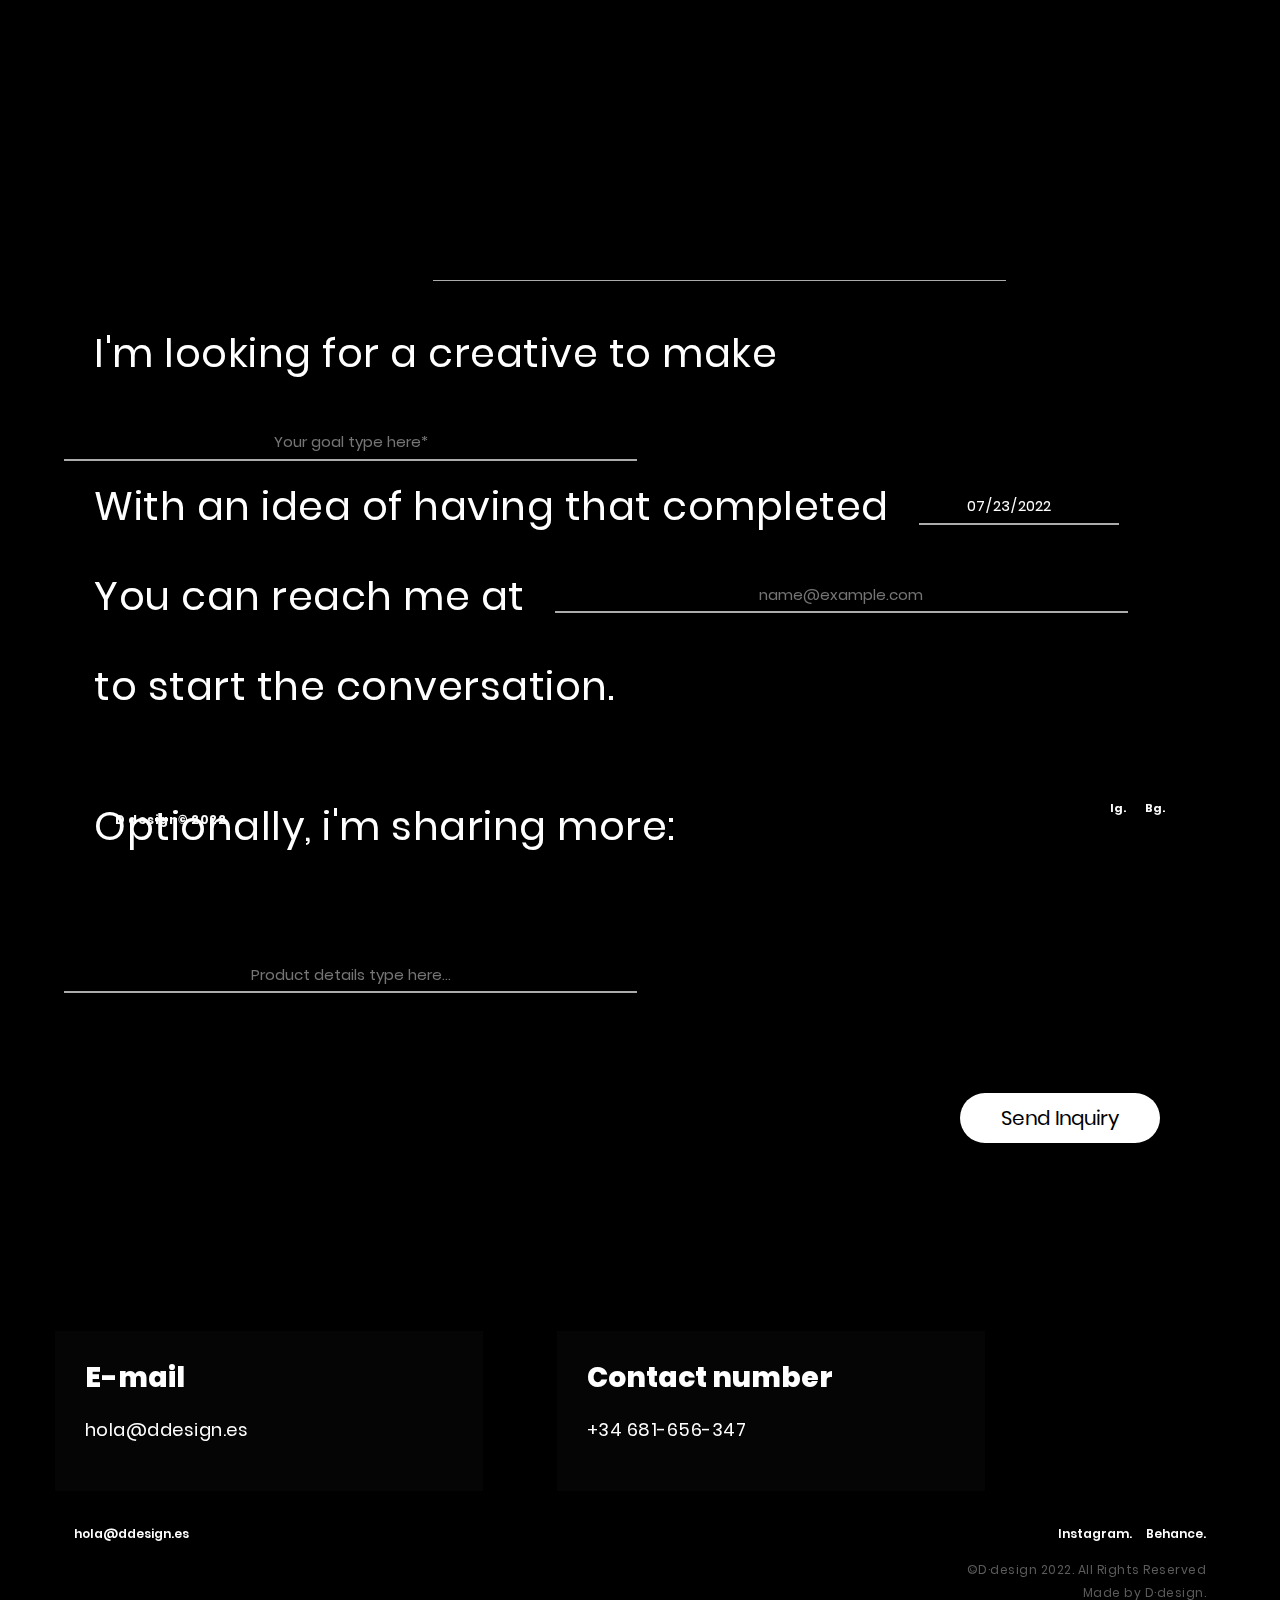
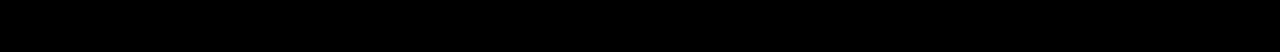
<file: blog-detail.html>
<!DOCTYPE html>
<html lang=en>
<head>
<meta charset=UTF-8>
<meta name=viewport content="width=device-width, initial-scale=1.0">
<meta http-equiv=X-UA-Compatible content="ie=edge">
<title>Ddesign-Start</title>
<link rel=stylesheet href=assets/css/plugin.css>
<link rel=stylesheet href=assets/css/main.css>
<link rel=stylesheet href=assets/css/responsive.css>
</head>
<body>
<div class=preloader>
</div>
<div class=block-1></div>
<div class=block-2></div>
<div class=logo-load>
<img src=assets/img/logo.svg alt>
</div>
<div class="logo-load spinning"></div>
<div class=over-all></div>
<header>
<nav>
<div class="logo hover-target">
<a class=load-spiral href=index.html><img src="assets/img/texto3dRecurso 15.svg" alt=logo></a>
</div>
<div class="toggle-btn magnetic hover-target">
<div class=burger-menu>
<span class=one></span>
<span class=two></span>
<span class=tre></span>
</div>
</div>
<div class="scr socials">
<div class=list-social>
<ul>
<li class=hover-target><a href=https://www.instagram.com/ddesign_1/>Ig.</a></li>
<li class=hover-target><a href=https://www.behance.net/ddesign9#>Bg.</a></li>
</ul>
</div>
</div>
<div class="scr copyright-top">
<p>D design&copy; 2022</p>
</div>
<div class=bg-nav></div>
<div class=manu-container>
<div class=menu>
<div class=data>
<div class=container>
<div class=row>
<div class=col-md-6>
<div class="links text-center text-lg-left">
<ul>
<li>
<a class="menu-link hover-target load-spiral" href=index.html>HOME</a>
</li>
<br/>
<li>
<a class="menu-link hover-target load-spiral" href=proyectos.html>CUSTOMERS</a>
</li>
<br/>
<li><a class="menu-link hover-target load-spiral" href=Services.html>SERVICES</a>
</li>
<br/>
<li>
<a class="menu-link hover-target load-spiral" href=sobremi.html>ABOUT</a>
</li>
<br/>
<li>
<a class="menu-link hover-target load-spiral" href=blog-detail.html>START</a>
</li>
</ul>
</div>
</div>
</div>
</div>
</div>
</div>
</div>
</nav>
</header>
<div id=spiral>
<div class=main-head>
<form action=mail.php method=post name=emailform style="width:100vw;padding:10vw 5vw;display:block">
<div class=form>
<p class=mt-30form style=float:left>Hi! My name is</p>
<span class=mt-30form data-name=name style=float:left><input type=text name=name value size=40 class=mt-30 aria-required=true aria-invalid=false placeholder="Enter your name*"></span>
<p class=mt-30from style=float:left>and I work with</p>
<span class=mt-30form data-name=type style=float:left><input type=text name=type value size=40 class=mt-30 aria-required=true aria-invalid=false placeholder="Company name type here*"></span>
</div>
<div class=form>
<p class=mt-30form style=float:left>I'm looking for a creative to make</p>
<span class=mt-30form data-name=goal style=float:left><input type=text name=goal value size=40 class=mt-30form aria-required=true aria-invalid=false placeholder="Your goal type here*" style=float:left></span>
</div>
<div class=form style=margin-top:180px!important>
<p class=mt-30form style=float:left;clear:both>With an idea of having that completed</p>
<div class=mt-30form style=float:left>
<span class=mt-30form style=float:left data-name=date><input type=date id=start name=trip-start value=2022-07-23 min=2022-01-01 max=2022-12-31 style=width:200px;text-align:center></span>
</div>
</div>
<div class=form>
<p class=mt-30form style=float:left>You can reach me at</p>
<span class=mt-30form style=float:left data-name=email><input type=email name=email value size=40 class=mt-30 style=float:left aria-required=true aria-invalid=false placeholder=name@example.com></span>
<p class=mt-30form style=float:left>to start the conversation.</p>
</div>
<div class=form>
<p class=mt-30form style=float:left;clear:both;margin-top:80px>Optionally, i'm sharing more:</p>
<span class=mt-30form style=float:left;margin-top:60px data-name=comments><input type=text name=comments value size=40 class=mt-30 style=float:left aria-required=true aria-invalid=false placeholder="Product details type here..."></span>
</div>
<div class=fb style=clear:both;width:100vw;height:100px>
</div>
<button class=buttonform type=submit>
Send Inquiry
</button>
<div class=mt-30 style=float:left aria-hidden=true></div></form>
<div id=headmove>
<div data-depth=0.1>
</div>
</div>
</div>
<div class="row mt-30">
<div class="col-lg-4 mt-30" style=margin-left:5%!important>
<div class=service-item>
<div class=about-text>
<h3> E-mail</h3><a href=mailto:hola@ddesign.es><p>hola@ddesign.es</p></a>
</div>
</div>
</div>
<div class="col-lg-4 mt-30" style=margin-left:5%!important>
<div class=service-item>
<div class=about-text>
<h3> Contact number</h3><a href=tel:(+34)681656347><p>+34 681-656-347</p></a>
</div>
</div>
</div>
</div>
<div class=footer>
<div class=container>
<div class=row>
<div class="col-md-4 text-center text-md-left mt-30">
<div class="mail hover-target">
<a href=mailto:hola@ddesign.es>hola@ddesign.es</a>
</div>
</div>
<div class="col-md-4 text-center mt-30">
<div class=logo-foot>
</div>
</div>
<div class="col-md-4 text-center text-md-right mt-30">
<div class=sosmed>
<ul>
<li class=hover-target><a href=https://www.instagram.com/ddesign_1/>Instagram.</a></li>
<li class=hover-target><a href=https://www.behance.net/ddesign9>Behance.</a></li>
</ul>
</div>
<div class=copyright>
<p>©D·design 2022. All Rights Reserved</p>
<p>Made by D·design.</p>
</div>
</div>
</div>
</div>
</div>
</div>
<div class=cursor1 id=cursor1></div>
<div class=cursor id=cursor></div>
<script src=assets/js/plugin.js></script>
<script src=assets/js/main.js></script>
</body>
</html>
</file>
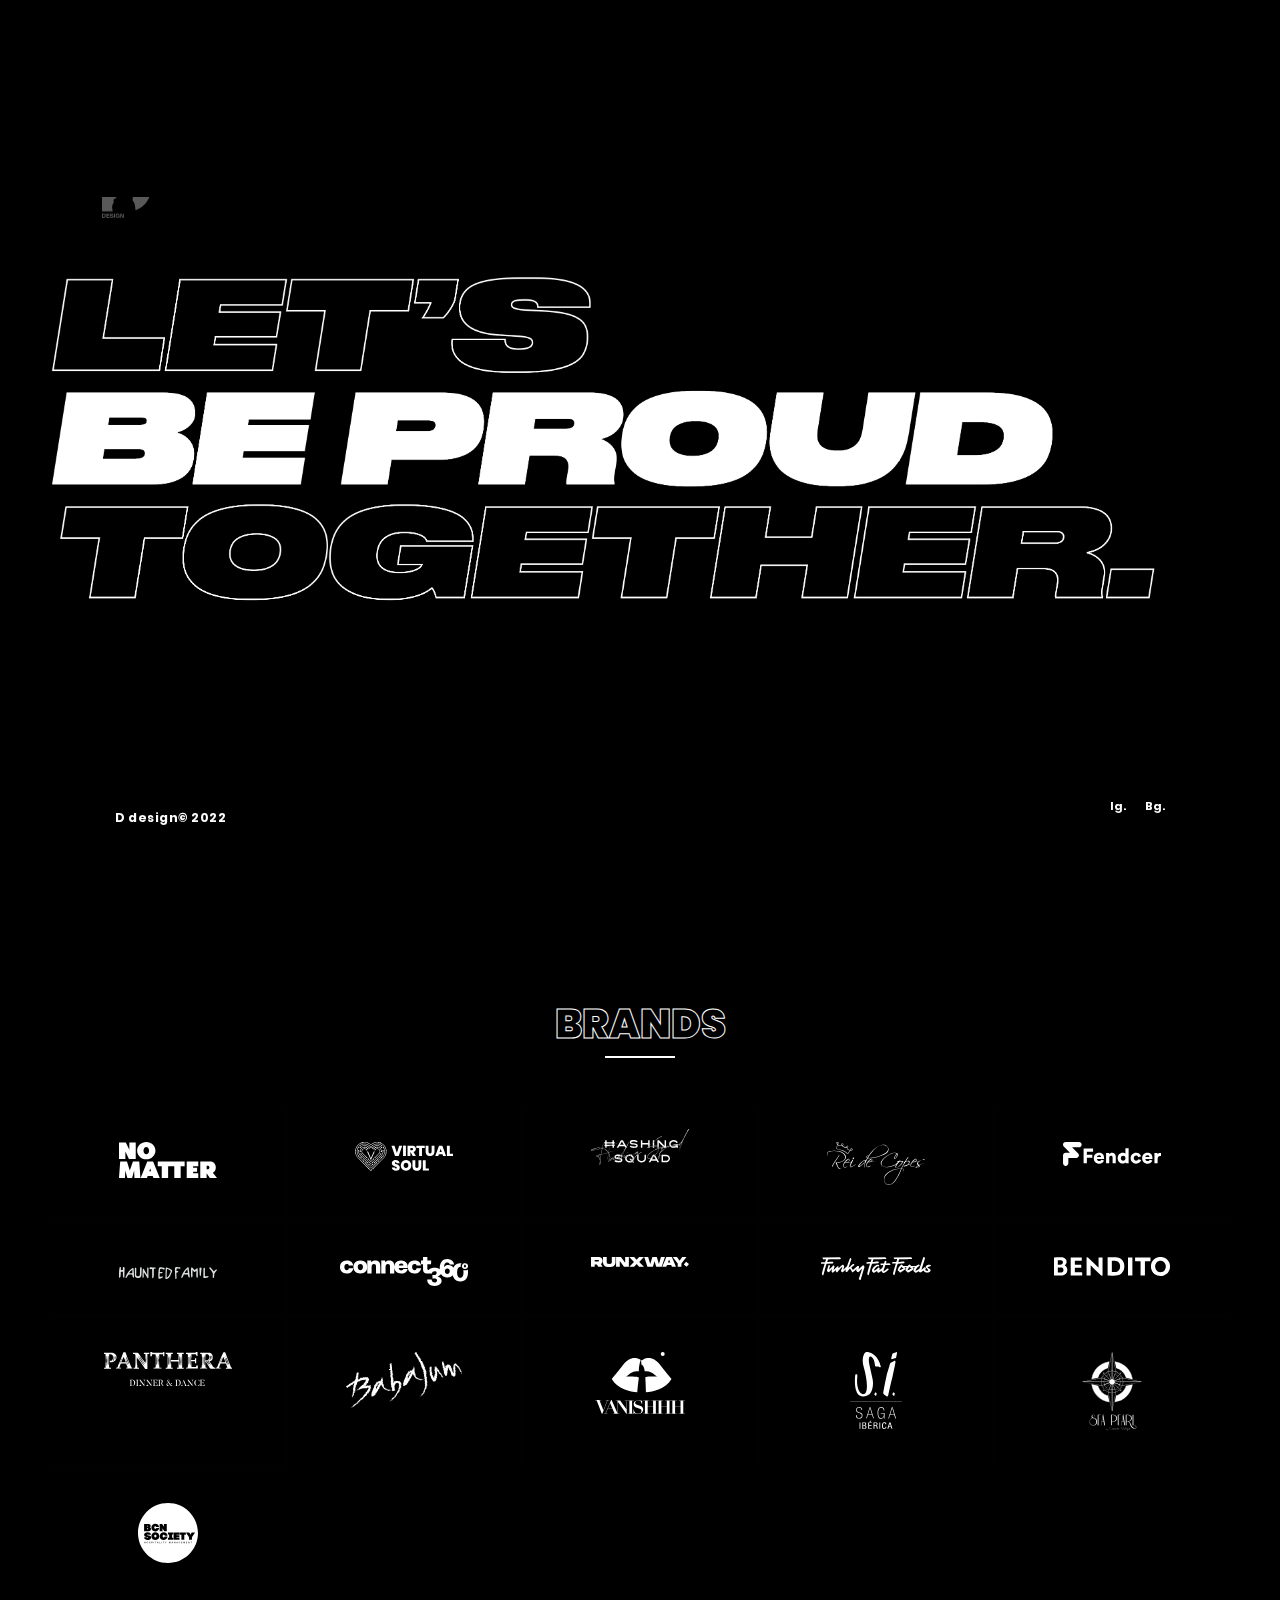
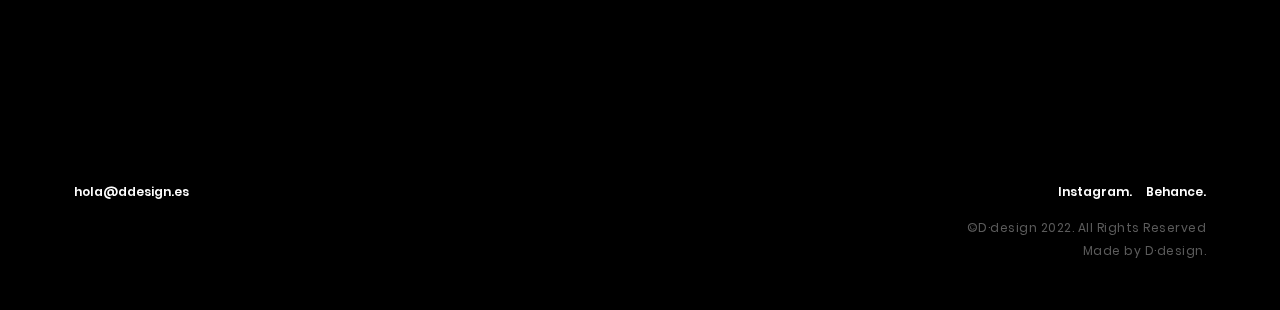
<file: proyectos.html>
<!DOCTYPE html>
<html lang=en>
<head>
<meta charset=UTF-8>
<meta name=viewport content="width=device-width, initial-scale=1.0">
<meta http-equiv=X-UA-Compatible content="ie=edge">
<title>Ddesign-Customers</title>
<link rel=stylesheet href=assets/css/plugin.css>
<link rel=stylesheet href=assets/css/main.css>
<link rel=stylesheet href=assets/css/responsive.css>
</head>
<body>
<div class=preloader>
</div>
<div class=block-1></div>
<div class=block-2></div>
<div class=logo-load>
<img src=assets/img/logo.svg alt>
</div>
<div class="logo-load spinning"></div>
<div class=over-all></div>
<header>
<nav>
<div class="logo hover-target">
<a class=load-spiral href=index.html><img src="assets/img/texto3dRecurso 15.svg" alt=logo></a>
</div>
<div class="toggle-btn magnetic hover-target">
<div class=burger-menu>
<span class=one></span>
<span class=two></span>
<span class=tre></span>
</div>
</div>
<div class="scr socials">
<div class=list-social>
<ul>
<li class=hover-target><a href=https://www.instagram.com/ddesign_1/>Ig.</a></li>
<li class=hover-target><a href=https://www.behance.net/ddesign9#>Bg.</a></li>
</ul>
</div>
</div>
<div class="scr copyright-top">
<p>D design&copy; 2022</p>
</div>
<div class=bg-nav></div>
<div class=manu-container>
<div class=menu>
<div class=data>
<div class=container>
<div class=row>
<div class=col-md-6>
<div class="links text-center text-lg-left">
<ul>
<li>
<a class="menu-link hover-target load-spiral" href=index.html>HOME</a>
</li>
<br/>
<li>
<a class="menu-link hover-target load-spiral" href=proyectos.html>CUSTOMERS</a>
</li>
<br/>
<li><a class="menu-link hover-target load-spiral" href=services.html>SERVICES</a>
</li>
<br/>
<li>
<a class="menu-link hover-target load-spiral" href=sobremi.html>ABOUT</a>
</li>
<br/>
<li>
<a class="menu-link hover-target load-spiral" href=blog-detail.html>START</a>
</li>
</ul>
</div>
</div>
</div>
</div>
</div>
</div>
</div>
</nav>
</header>
<div id=spiral>
<div class=scrolls>
<img draggable=false src=assets/img/sroll.svg alt=scroll>
</div>
<div class=main-head>
<div id=headmove>
<div data-depth=0.1>
<img alt=cs src=assets/img/group_6.png style="max-width:90vw;margin-top:30vh;margin-left:4vw;animation:appear;animation-duration:3s;animation-play-state:running"/>
</div>
</div>
<div id=headmove2 style=display:none;height:80vh>
<div data-depth=0.1>
<img alt=cs src=assets/img/group_7.png style="width:150vw;margin-top:30vh;margin-left:-24vw;animation:appear;animation-duration:3s;animation-play-state:running"/>
</div>
</div>
</div>
<section class=folio-content>
<div class=col-md-12>
<div class="main-title text-center">
<h2> <span>Brands</span></h2>
</div>
</div>
<div class=grid-container>
<div class="grid-item hover-target"><a href=#><img src="assets/img/nmAsset 2.svg" alt=1-c style=max-width:10vw;filter:invert(1);padding:15px /></a></div>
<div class="grid-item hover-target"><a href=#><img src="assets/img/vsAsset 69.svg" alt=2-c style=max-width:10vw;filter:invert(1);padding:15px /></a></div>
<div class="grid-item hover-target"><a href=https://www.hashingsquad.com target=_blank><img src="assets/img/hsAsset 1.svg" alt=3-c style=max-width:10vw;filter:invert(1);padding:15px;margin-top:-1vw /></a></div>
<div class="grid-item hover-target"><a href=https://www.reidecopes.com target=_blank><img src="assets/img/rcAsset 60.svg" alt=4-c style=max-width:10vw;filter:invert(1);padding:15px /></a></div>
<div class="grid-item hover-target"><a href=https://www.fendcer.com target=_blank><img src="assets/img/fnAsset 59.svg" alt=5-c style=max-width:10vw;filter:invert(1);padding:15px /></a></div>
<div class="grid-item hover-target"><a href=https://www.instagram.com/hauntedfamilystore/ target=_blank><img src="assets/img/hfAsset 1.svg" alt=6-c style=max-width:10vw;filter:invert(1);padding:15px;margin-top:10px /></a></div>
<div class="grid-item hover-target"><a href=https://www.connect360.agency target=_blank><img src=assets/img/connectlogo.svg alt=7-c style=max-width:10vw;filter:invert(1);padding-top:15px /></a></div>
<div class="grid-item hover-target"><a href=#><img src="assets/img/RXWAsset 65.svg" alt=4-c style=max-width:10vw;filter:invert(1);padding:15px /></a></div>
<div class="grid-item hover-target"><a href=https://www.instagram.com/funkyfatfoods/ target=_blank><img src="assets/img/FFFAsset 64.svg" alt=4-c style=max-width:11vw;filter:invert(1);padding:15px /></a></div>
<div class="grid-item hover-target"><a href=https://www.instagram.com/bendito.officialparty/ target=_blank><img src="assets/img/bnAsset 58.svg" alt=7-c style=max-width:9vw;filter:invert(1);padding-top:15px /></a></div>
<div class="grid-item hover-target"><a href=https://www.instagram.com/pantheramadrid/ target=_blank><img src="assets/img/ptAsset 72.svg" alt=7-c style=max-width:10vw;filter:invert(1);padding-top:15px /></a></div>
<div class="grid-item hover-target"><a href=#><img src="assets/img/bsdAsset 66.svg" alt=7-c style=max-width:9vw;filter:invert(1);padding-top:15px /></a></div>
<div class="grid-item hover-target"><a href=https://www.instagram.com/vanishhh_events_/ target=_blank><img src="assets/img/vanishAsset 61.svg" alt=7-c style=max-width:7vw;filter:invert(1);padding-top:15px /></a></div>
<div class="grid-item hover-target"><a href=https://www.sagaibericafood.com target=_blank><img src="assets/img/siAsset 71.svg" alt=7-c style=max-width:4vw;filter:invert(1);padding-top:15px /></a></div>
<div class="grid-item hover-target"><a href=#><img src="assets/img/spAsset 63.svg" alt=4-c style=max-width:7vw;filter:invert(1);padding:15px /></a></div>
<div class="grid-item hover-target"><a href=https://www.bcnsociety.es target=_blank><img src="assets/img/Asset 6.svg" alt=4-c style=max-width:7vw;filter:invert(1);padding:15px /></a></div>
</div>
</section>
<div class=footer>
<div class=container>
<div class=row>
<div class="col-md-4 text-center text-md-left mt-30">
<div class="mail hover-target">
<a href=mailto:hola@ddesign.es>hola@ddesign.es</a>
</div>
</div>
<div class="col-md-4 text-center mt-30">
<div class=logo-foot>
</div>
</div>
<div class="col-md-4 text-center text-md-right mt-30">
<div class=sosmed>
<ul>
<li class=hover-target><a href=https://www.instagram.com/ddesign_1/>Instagram.</a></li>
<li class=hover-target><a href=https://www.behance.net/ddesign9>Behance.</a></li>
</ul>
</div>
<div class=copyright>
<p>©D·design 2022. All Rights Reserved</p>
<p>Made by D·design.</p>
</div>
</div>
</div>
</div>
</div>
</div>
<div class=cursor1 id=cursor1></div>
<div class=cursor id=cursor></div>
<script src=assets/js/plugin.js></script>
<script src=assets/js/main.js></script>
</body>
</html>
</file>
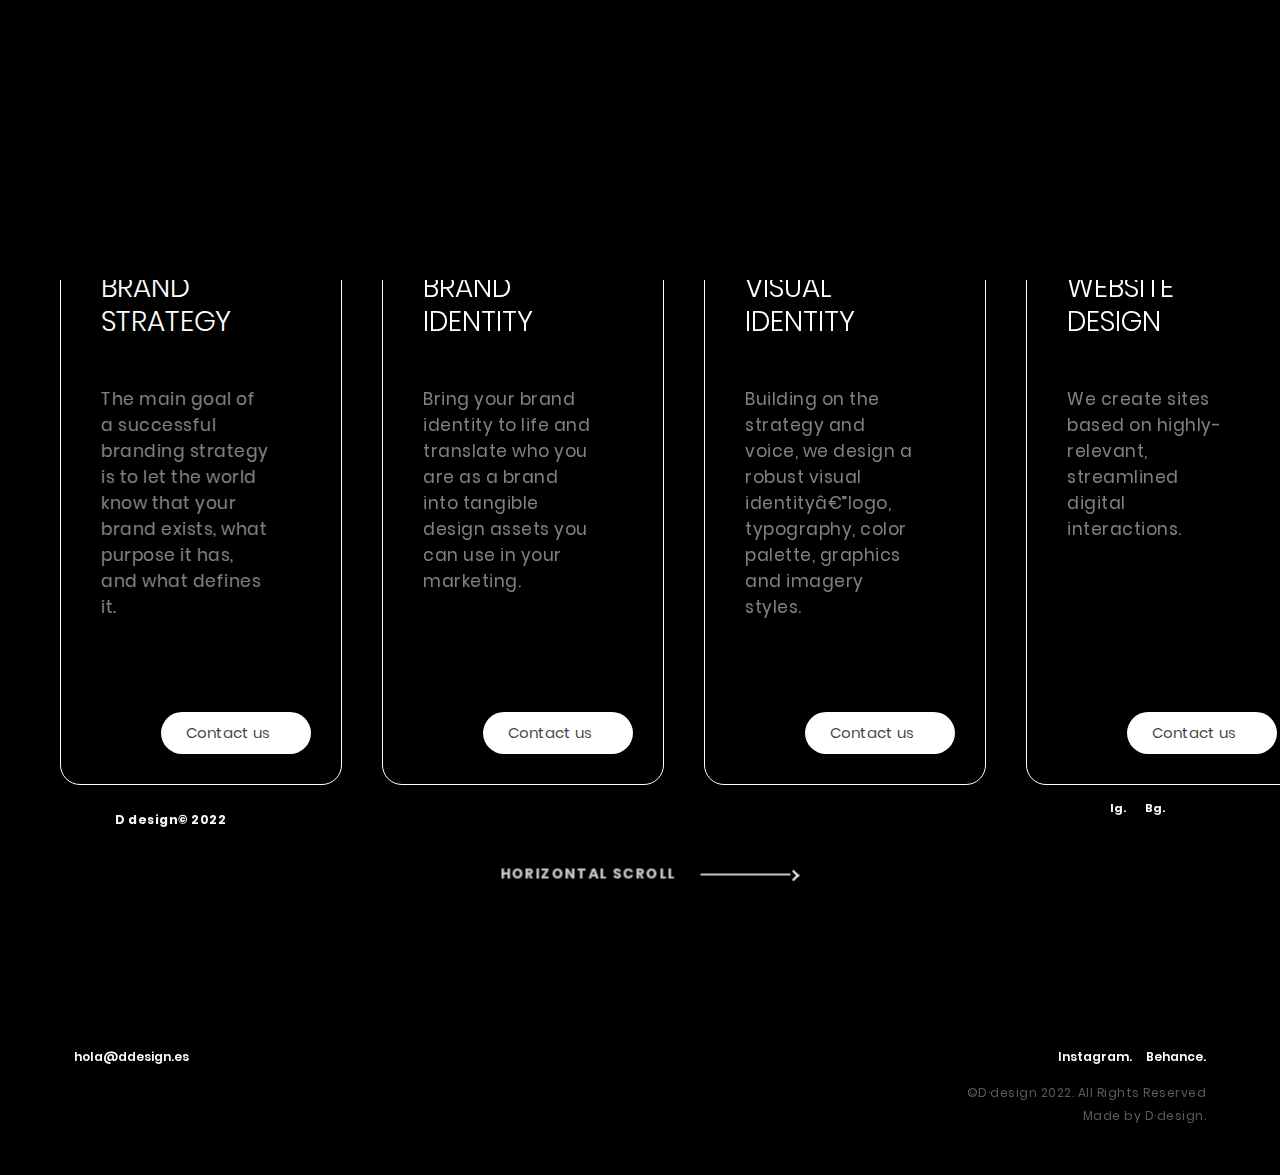
<file: services.html>
<!DOCTYPE html>
<html lang=en>
<head>
<meta charset=UTF-8>
<meta name=viewport content="width=device-width, initial-scale=1.0">
<meta http-equiv=X-UA-Compatible content="ie=edge">
<title>Ddesign-Services</title>
<link rel=stylesheet href=assets/css/plugin.css>
<link rel=stylesheet href=assets/css/main.css>
<link rel=stylesheet href=assets/css/responsive.css>
</head>
<body>
<div class=preloader>
</div>
<div class=block-1></div>
<div class=block-2></div>
<div class=logo-load>
<img src=assets/img/logo.svg alt>
</div>
<div class="logo-load spinning"></div>
<div class=over-all></div>
<header>
<nav>
<div class="logo hover-target">
<a class=load-spiral href=index.html><img src="assets/img/texto3dRecurso 15.svg" alt=logo></a>
</div>
<div class="toggle-btn magnetic hover-target">
<div class=burger-menu>
<span class=one></span>
<span class=two></span>
<span class=tre></span>
</div>
</div>
<div class="scr socials">
<div class=list-social>
<ul>
<li class=hover-target><a href=https://www.instagram.com/ddesign_1/>Ig.</a></li>
<li class=hover-target><a href=https://www.behance.net/ddesign9#>Bg.</a></li>
</ul>
</div>
</div>
<div class="scr copyright-top">
<p>D design&copy; 2022</p>
</div>
<div class=bg-nav></div>
<div class=manu-container>
<div class=menu>
<div class=data>
<div class=container>
<div class=row>
<div class=col-md-6>
<div class="links text-center text-lg-left">
<ul>
<li>
<a class="menu-link hover-target load-spiral" href=index.html>HOME</a>
</li>
<br/>
<li>
<a class="menu-link hover-target load-spiral" href=proyectos.html>CUSTOMERS</a>
</li>
<br/>
<li><a class="menu-link hover-target load-spiral" href=services.html>SERVICES</a>
</li>
<br/>
<li>
<a class="menu-link hover-target load-spiral" href=sobremi.html>ABOUT</a>
</li>
<br/>
<li>
<a class="menu-link hover-target load-spiral" href=blog-detail.html>START</a>
</li>
</ul>
</div>
</div>
</div>
</div>
</div>
</div>
</div>
</nav>
</header>
<div id=spiral>
<div class=main-head>
<div id=headmove>
<div data-depth=0.1></div>
</div>
<div class=carrusell1 style=margin-top:25vh>
<div class=card>
<h3 class=title>BRAND<br/> STRATEGY </h3>
<p class=subtitle>The main goal of a successful branding strategy is to let the world know that your brand exists, what purpose it has, and what defines it. </p>
<a href=blog-detail.html>Contact us</a>
</div>
<div class=card>
<h3 class=title>BRAND<br/> IDENTITY </h3>
<p class=subtitle>Bring your brand identity to life and translate who you are as a brand into tangible design assets you can use in your marketing.</p>
<a href=blog-detail.html>Contact us</a>
</div>
<div class=card>
<h3 class=title>VISUAL<br/> IDENTITY </h3>
<p class=subtitle>Building on the strategy and voice, we design a robust visual identityâ€”logo, typography, color palette, graphics and imagery styles. </p>
<a href=blog-detail.html>Contact us</a>
</div>
<div class=card>
<h3 class=title>WEBSITE<br/> DESIGN </h3>
<p class=subtitle>We create sites based on highly-relevant, streamlined digital interactions.</p>
<a href=blog-detail.html>Contact us</a>
</div>
<div class=card>
<h3 class=title>UI/UX<br/> DESIGN </h3><p class=subtitle>We starts with UX research, a study of the target audience and we proceed with UI design, which will be responsible for shaping the text, color and actual usability of the site or app. </p>
<a href=blog-detail.html>Contact us</a>
</div>
<div class=card>
<h3 class=title>APP<br/> DESIGN </h3>
<p class=subtitle>In a nutshell, a mobile app design is the aesthetic visual layout of a mobile application that encompasses both the user interface and the user experience. </p>
<a href=blog-detail.html>Contact us</a>
</div>
<div class=card>
<h3 class=title>PHOTOGRAPHY <br/> & VIDEO PRODUCTION </h3>
<p class=subtitle>The main goal of a successful branding strategy is to let the world know that your brand exists, what purpose it has, and what defines it. </p>
<a href=blog-detail.html>Contact us</a>
</div>
<div class=card>
<h3 class=title>SOCIAL MEDIA <br/> MANAGEMENT </h3>
<p class=subtitle>We develop a brand's online presence by developing a strategy, producing good content, facilitating customer service and managing projects and campaigns.
</p>
<a href=blog-detail.html>Contact us</a>
</div>
<div class=card>
<h3 class=title>SOCIAL MEDIA<br/> STRATEGY </h3>
<p class=subtitle>We begin with research that not only examines current trends in the industry, but also defines the unique role your brand can play in raising your profile and advancing your strategic priorities.</p>
<a href=blog-detail.html>Contact us</a>
</div>
<div class=card>
<h3 class=title>INFLUENCERS <br/> MARKETING</h3>
<p class=subtitle>The power to generate a person-to-person connection is open not achieved by brands, which is why it has become essential to include influencers in our marketing strategies.</p>
<a href=blog-detail.html>Contact us</a>
</div>
<div class=spa style=width:200px;padding:20px></div>
</div>
<div id=wrapper>
<div id=wrapper-inner>
<div id=scroll-down>
<span class=arrow-down>
</span>
<span id=scroll-title>
Horizontal scroll
</span>
</div>
</div>
</div>
</div>
<div class=footer>
<div class=container>
<div class=row>
<div class="col-md-4 text-center text-md-left mt-30">
<div class="mail hover-target">
<a href=mailto:hola@ddesign.es>hola@ddesign.es</a>
</div>
</div>
<div class="col-md-4 text-center mt-30">
<div class=logo-foot>
</div>
</div>
<div class="col-md-4 text-center text-md-right mt-30">
<div class=sosmed>
<ul>
<li class=hover-target><a href=https://www.instagram.com/ddesign_1/>Instagram.</a></li>
<li class=hover-target><a href=https://www.behance.net/ddesign9>Behance.</a></li>
</ul>
</div>
<div class=copyright>
<p>©D·design 2022. All Rights Reserved</p>
<p>Made by D·design.</p>
</div>
</div>
</div>
</div>
</div>
</div>
<div class=cursor1 id=cursor1></div>
<div class=cursor id=cursor></div>
<script src=assets/js/plugin.js></script>
<script src=assets/js/main.js></script>
</body>
</html>
</file>
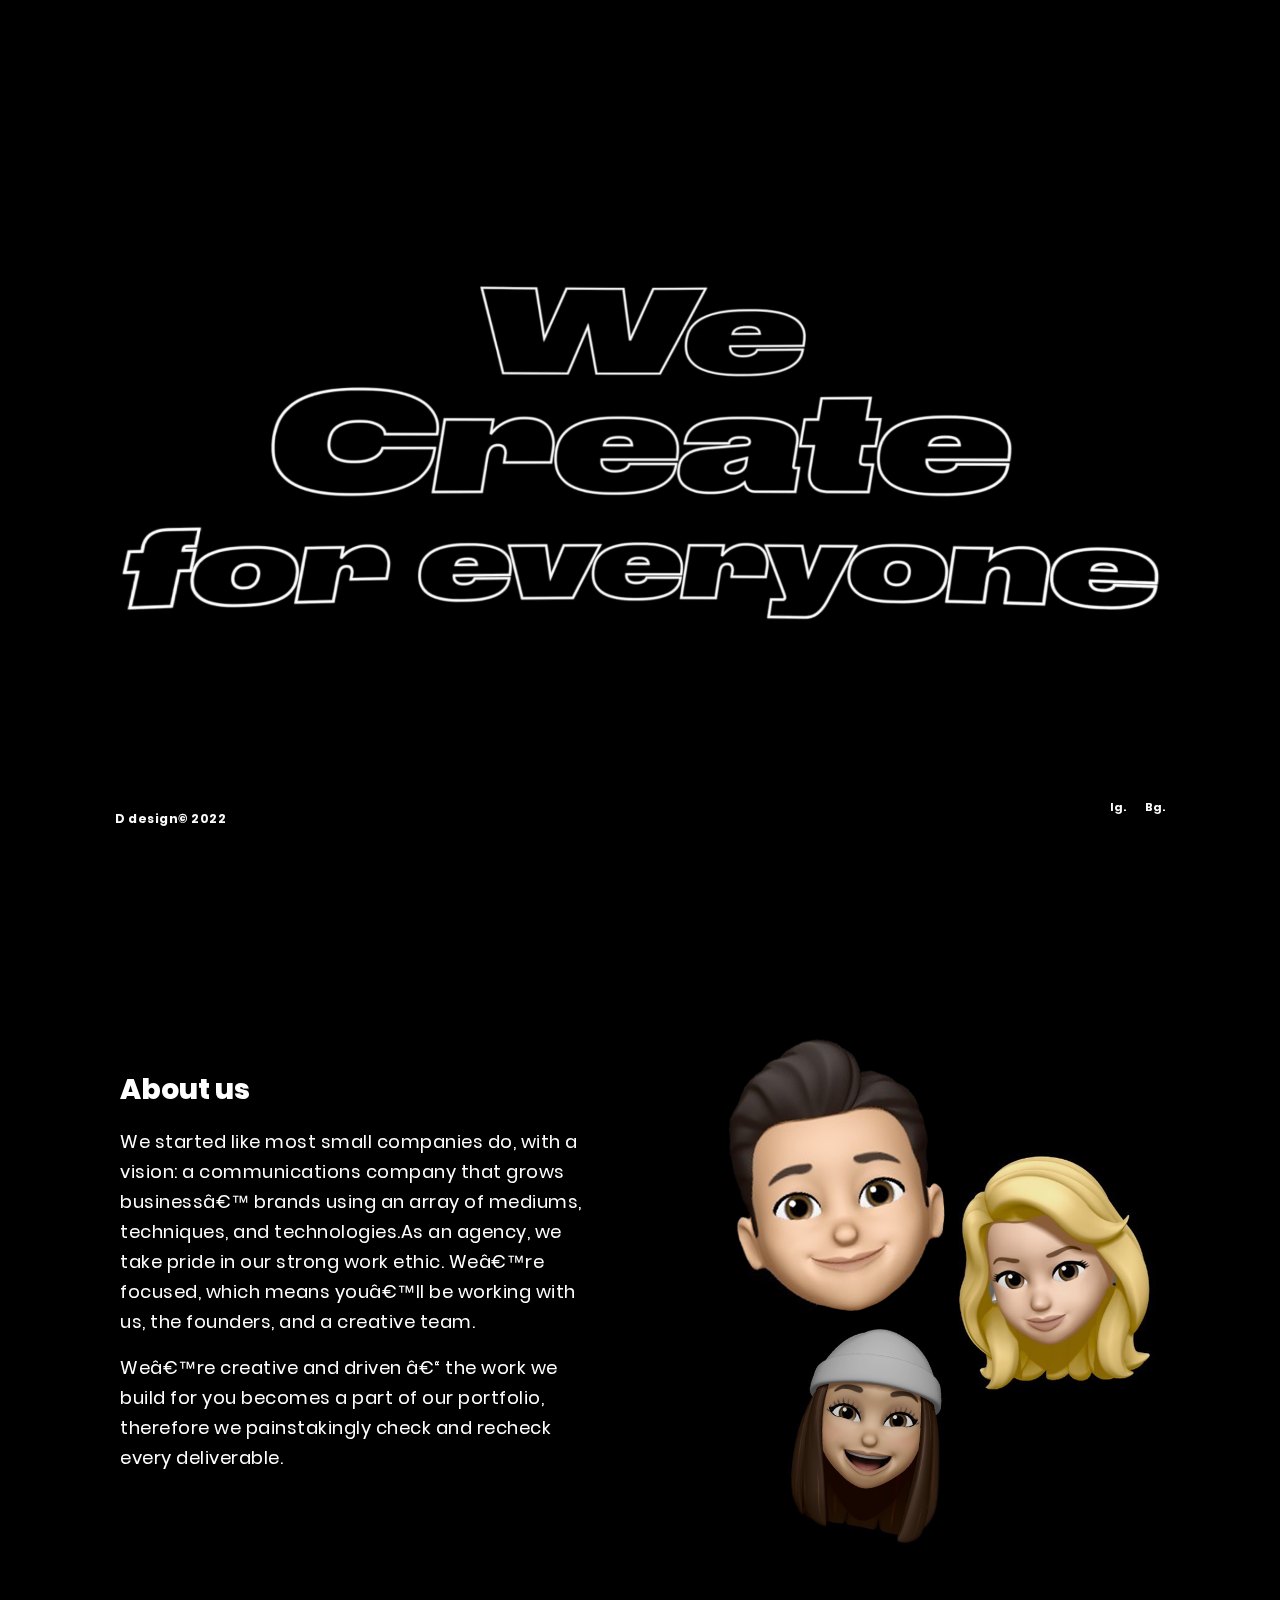
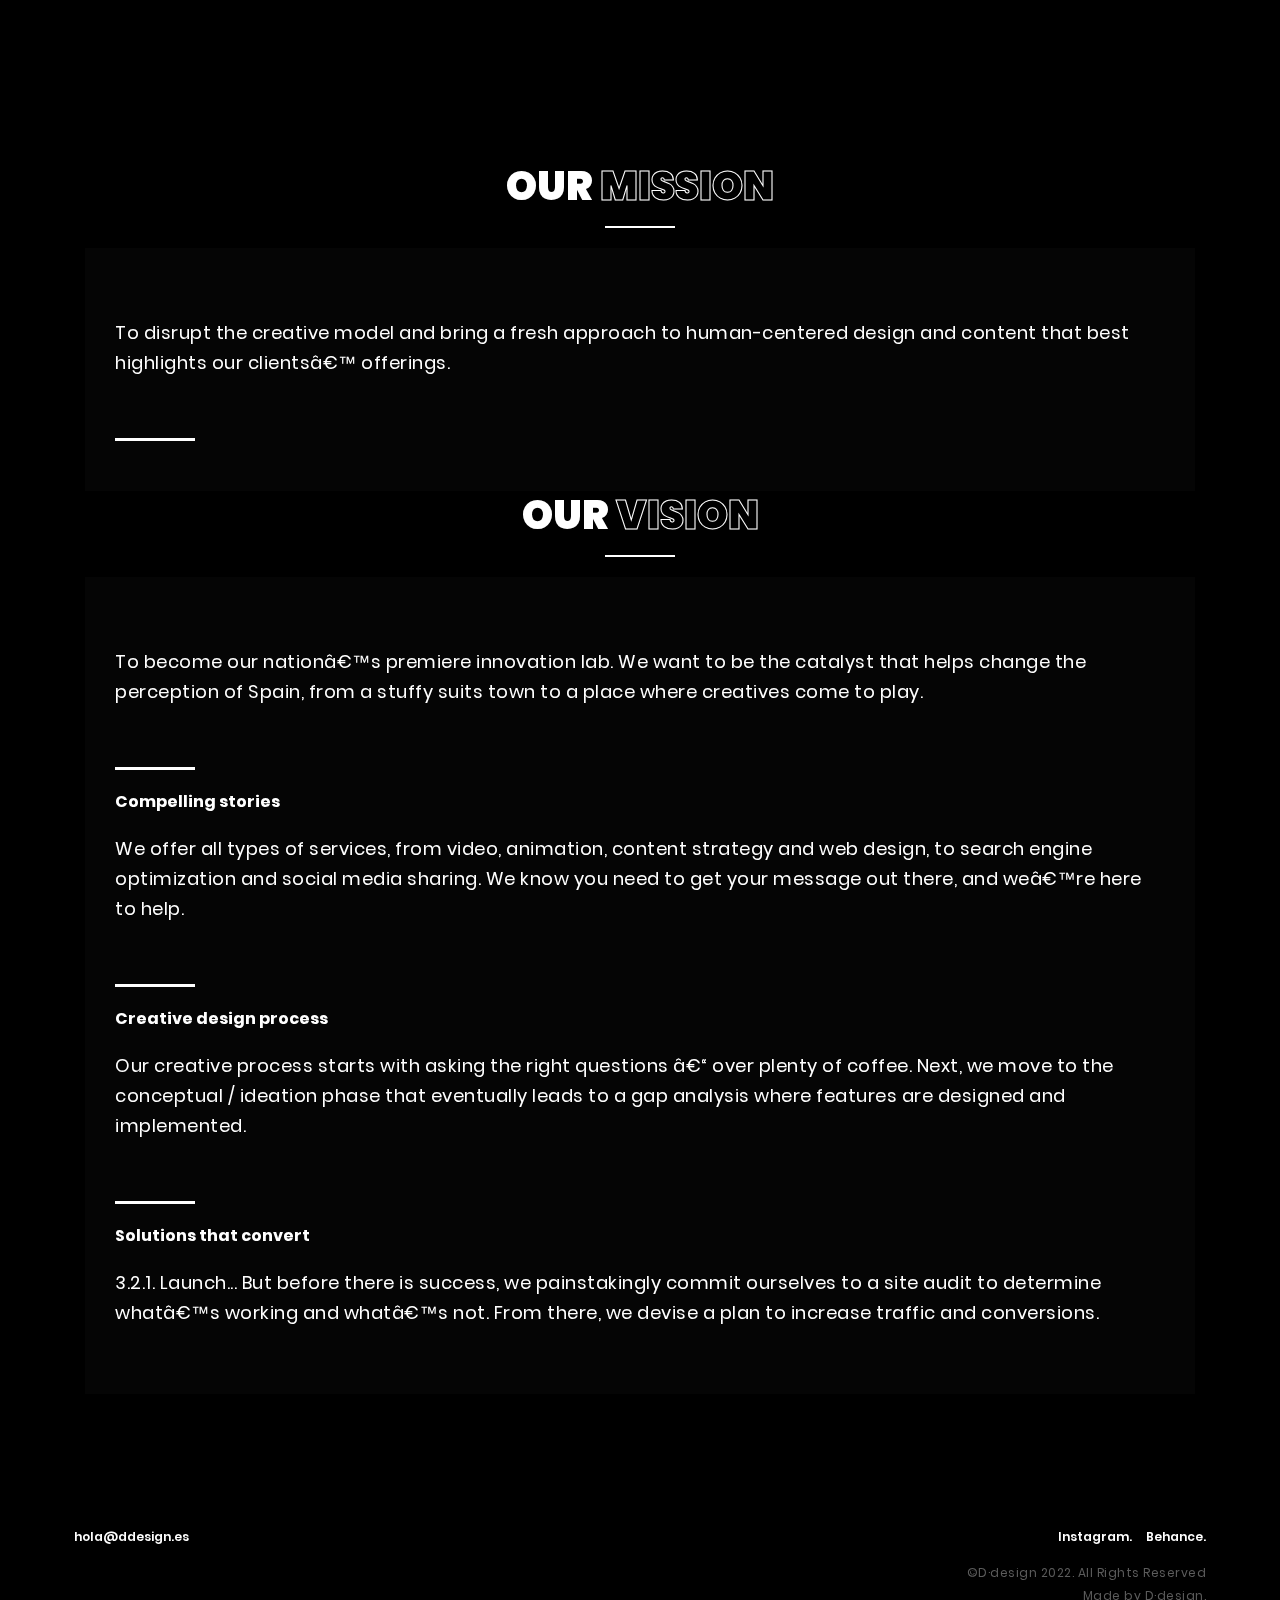
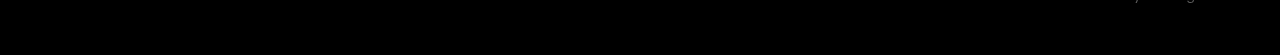
<file: sobremi.html>
<!DOCTYPE html>
<html lang=en>
<head>
<meta charset=UTF-8>
<meta name=viewport content="width=device-width, initial-scale=1.0">
<meta http-equiv=X-UA-Compatible content="ie=edge">
<title>Ddesign-About</title>
<link rel=stylesheet href=assets/css/plugin.css>
<link rel=stylesheet href=assets/css/main.css>
<link rel=stylesheet href=assets/css/responsive.css>
</head>
<body>
<div class=preloader>
</div>
<div class=block-1></div>
<div class=block-2></div>
<div class=logo-load>
<img src=assets/img/logo.svg alt>
</div>
<div class="logo-load spinning"></div>
<div class=over-all></div>
<header>
<nav>
<div class="logo hover-target">
<a class=load-spiral href=index.html><img src="assets/img/texto3dRecurso 15.svg" alt=logo></a>
</div>
<div class="toggle-btn magnetic hover-target">
<div class=burger-menu>
<span class=one></span>
<span class=two></span>
<span class=tre></span>
</div>
</div>
<div class="scr socials">
<div class=list-social>
<ul>
<li class=hover-target><a href=https://www.instagram.com/ddesign_1/>Ig.</a></li>
<li class=hover-target><a href=https://www.behance.net/ddesign9#>Bg.</a></li>
</ul>
</div>
</div>
<div class="scr copyright-top">
<p>D design&copy; 2022</p>
</div>
<div class=bg-nav></div>
<div class=manu-container>
<div class=menu>
<div class=data>
<div class=container>
<div class=row>
<div class=col-md-6>
<div class="links text-center text-lg-left">
<ul>
<li>
<a class="menu-link hover-target load-spiral" href=index.html>HOME</a>
</li>
<br/>
<li>
<a class="menu-link hover-target load-spiral" href=proyectos.html>CUSTOMERS</a>
</li>
<br/>
<li><a class="menu-link hover-target load-spiral" href=services.html>SERVICES</a>
</li>
<br/>
<li>
<a class="menu-link hover-target load-spiral" href=sobremi.html>ABOUT</a>
</li>
<br/>
<li>
<a class="menu-link hover-target load-spiral" href=blog-detail.html>START</a>
</li>
</ul>
</div>
</div>
</div>
</div>
</div>
</div>
</div>
</nav>
</header>
<div id=spiral>
<div class=main-head>
<div id=headmove>
<div data-depth=0.2>
<video class=bg-3 src="assets/img/ABOUT US.mp4" style=max-width:500vw;min-height:100vh;max-height:400vh autoplay loop playsinline muted />
</div>
</div>
</div>
<section class=about-page>
<div class=container>
<div class="row centered">
<div class=col-lg-6 style=padding:50px>
<div class=about-text>
<h3> About us</h3>
<p>We started like most small companies do, with a vision: a communications company that grows businessâ€™ brands using an array of mediums, techniques, and technologies.As an agency, we take pride in our strong work ethic. Weâ€™re focused, which means youâ€™ll be working with us, the founders, and a creative team. </p>
<p> Weâ€™re creative and driven â€“ the work we build for you becomes a part of our portfolio, therefore we painstakingly check and recheck every deliverable.
</p>
</div>
</div>
<div class=col-lg-6>
<img class=img-fluid src=assets/img/team.png alt=tea>
</div>
</div>
</div>
</section>
<section class=service>
<div class=container>
<div class=row>
<div class=col-lg-12>
<div class="main-title text-center">
<h2>Our <span>Mission</span></h2>
</div>
</div>
</div>
<div class=mt-30>
<div class=mt-30>
<div class=service-item>
<div class=service-text>
<p>To disrupt the creative model and bring a fresh approach to human-centered design and content that best highlights our clientsâ€™ offerings.</p>
<div class=service-line></div>
</div>
</div>
</div>
<div class=row>
<div class=col-lg-12>
<div class="main-title text-center">
<h2>Our <span>Vision</span></h2>
</div>
</div>
</div>
<div class=mt-30>
<div class=mt-30>
<div class=service-item>
<div class=service-text>
<p>To become our nationâ€™s premiere innovation lab. We want to be the catalyst that helps change the perception of Spain, from a stuffy suits town to a place where creatives come to play.</p>
<div class=service-line></div>
<ul class=service-list>
<li><strong>Compelling stories</strong>
<p>We offer all types of services, from video, animation, content strategy and web design, to search engine optimization and social media sharing. We know you need to get your message out there, and weâ€™re here to help. </p></li> </ul>
<div class=service-line></div>
<ul class=service-list>
<li><strong>Creative design process</strong>
<p>Our creative process starts with asking the right questions â€“ over plenty of coffee. Next, we move to the conceptual / ideation phase that eventually leads to a gap analysis where features are designed and implemented.</p></li> </ul>
<div class=service-line></div>
<ul class=service-list>
<li><strong>Solutions that convert</strong>
<p>3.2.1. Launch... But before there is success, we painstakingly commit ourselves to a site audit to determine whatâ€™s working and whatâ€™s not. From there, we devise a plan to increase traffic and conversions. </p></li> </ul>
</div>
</div>
</div>
</div>
</div>
</div>
</section>
<div class=footer>
<div class=container>
<div class=row>
<div class="col-md-4 text-center text-md-left mt-30">
<div class="mail hover-target">
<a href=mailto:hola@ddesign.es>hola@ddesign.es</a>
</div>
</div>
<div class="col-md-4 text-center mt-30">
<div class=logo-foot>
</div>
</div>
<div class="col-md-4 text-center text-md-right mt-30">
<div class=sosmed>
<ul>
<li class=hover-target><a href=https://www.instagram.com/ddesign_1/>Instagram.</a></li>
<li class=hover-target><a href=https://www.behance.net/ddesign9>Behance.</a></li>
</ul>
</div>
<div class=copyright>
<p>©D·design 2022. All Rights Reserved</p>
<p>Made by D·design.</p>
</div>
</div>
</div>
</div>
</div>
</div>
<div class=cursor1 id=cursor1></div>
<div class=cursor id=cursor></div>
<script src=assets/js/plugin.js></script>
<script src=assets/js/main.js></script>
</body>
</html>
</file>
